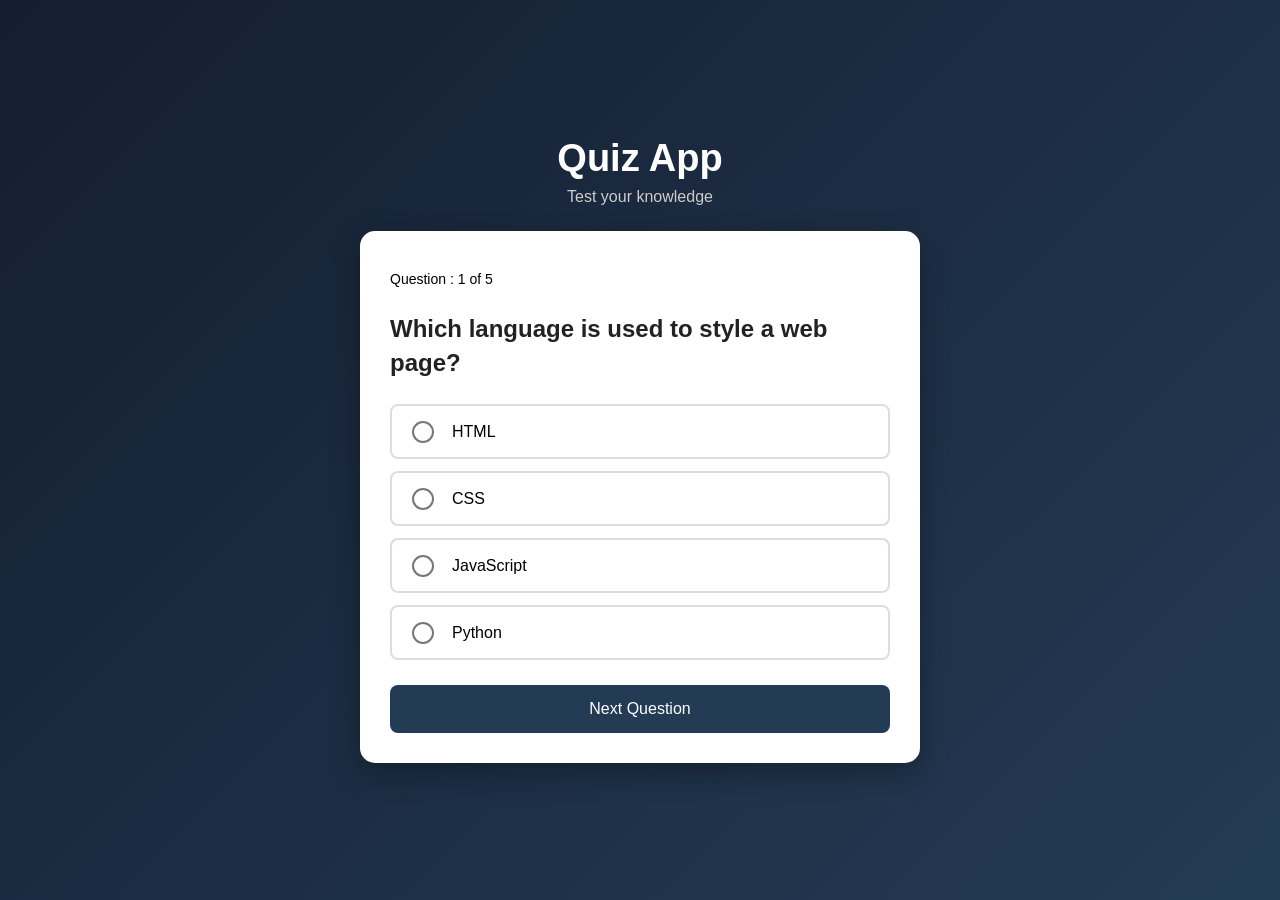
<file: index.html>
<!DOCTYPE html>
<html lang="en">

<head>
    <meta charset="UTF-8">
    <meta name="viewport" content="width=device-width, initial-scale=1.0">
    <title>Quiz App</title>

    <link rel="stylesheet" href="quiz.css">
    <link rel="stylesheet" href="https://cdnjs.cloudflare.com/ajax/libs/font-awesome/6.5.2/css/all.min.css">
</head>

<body>

    <div class="quiz-container">

        <div class="quiz-header">
            <h1>Quiz App</h1>
            <p>Test your knowledge</p>
        </div>

        <div class="quiz-box">

            <div class="question-info">
                <span id="question-count"></span>

            </div>

            <h2 class="question" id="question">
            </h2>

            <div class="options">

                <button class="option" id="option1">

                </button>

                <button class="option" id="option2">

                </button>

                <button class="option" id="option3">

                </button>

                <button class="option" id="option4">

                </button>

            </div>

            <button class="next-btn" id="nextBtn">Next Question</button>

        </div>

    </div>
    <script src="quiz.js"></script>
</body>

</html>
</file>
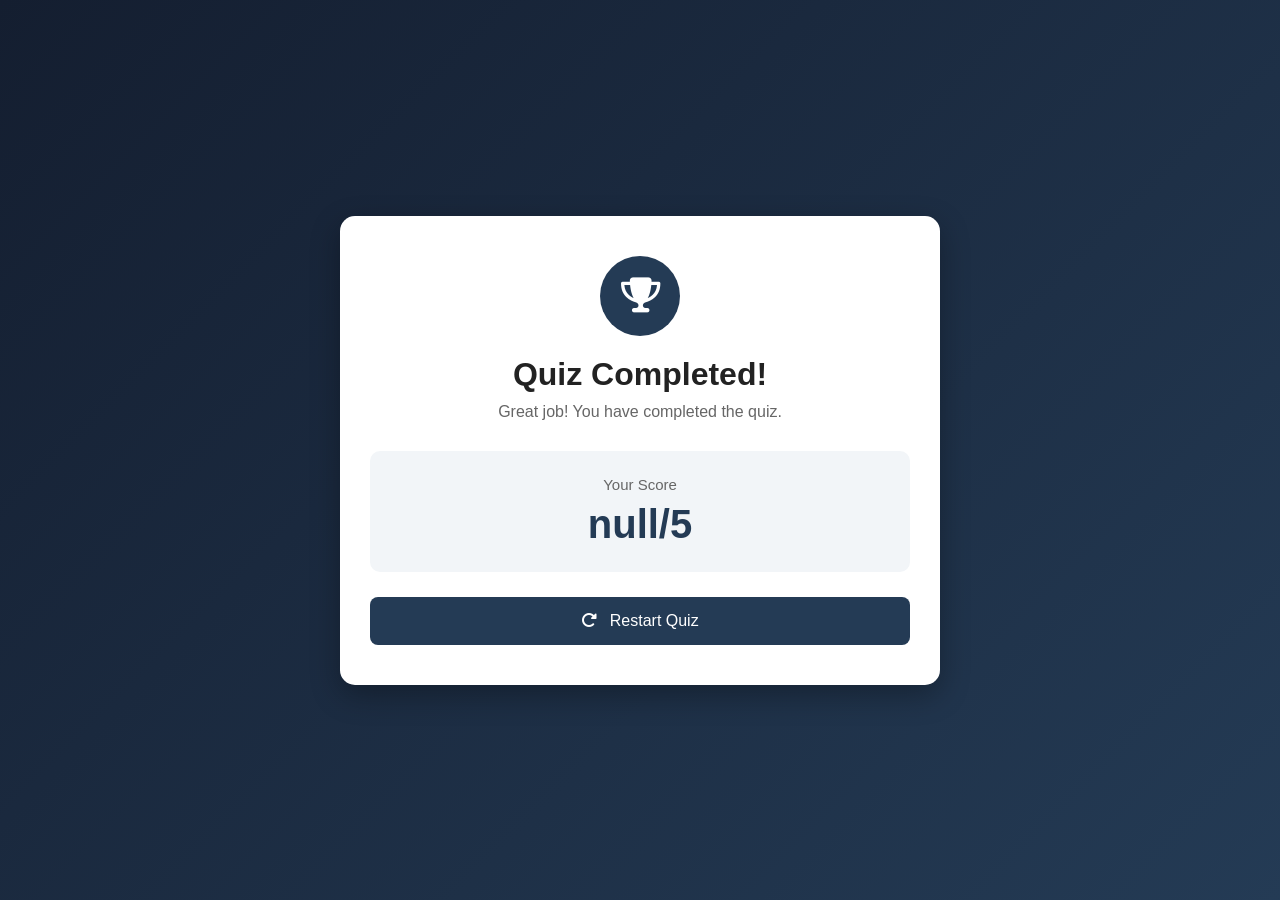
<file: result.html>
<!DOCTYPE html>
<html lang="en">

<head>
    <meta charset="UTF-8">
    <meta name="viewport" content="width=device-width, initial-scale=1.0">
    <title>Quiz Result</title>
    <link rel="stylesheet" href="result.css">
    <link rel="stylesheet" href="https://cdnjs.cloudflare.com/ajax/libs/font-awesome/6.5.2/css/all.min.css">
</head>

<body>
    <div class="result-container">

        <div class="result-icon">
            <i class="fa-solid fa-trophy"></i>
        </div>

        <h1>Quiz Completed!</h1>

        <p class="result-message">Great job! You have completed the quiz.</p>

        <div class="result-score">
            <span id="score">Your Score</span>
            <h2 id="final-score"></h2>
        </div>

        <button class="restart-btn" id="restart-btn">
            <i class="fa-solid fa-rotate-right"></i>
            Restart Quiz
        </button>

    </div>
    <script src="result.js"></script>
</body>

</html>
</file>
<file: quiz.css>
* {
    margin: 0;
    padding: 0;
    box-sizing: border-box;
}

body {
    min-height: 100vh;
    display: flex;
    justify-content: center;
    align-items: center;
    font-family: Arial, sans-serif;
    background: linear-gradient(135deg, #141e30, #243b55);
}

.quiz-container {
    width: 100%;
    max-width: 600px;
    padding: 20px;
}

.quiz-header {
    text-align: center;
    color: white;
    margin-bottom: 25px;
}

.quiz-header h1 {
    font-size: 38px;
    margin-bottom: 8px;
}

.quiz-header p {
    color: #ccc;
    font-size: 16px;
}

.quiz-box {
    background: white;
    padding: 30px;
    border-radius: 15px;
    box-shadow: 0 10px 30px rgba(0, 0, 0, 0.3);
}

.question-info {
    display: flex;
    justify-content: space-between;
    color: #000;
    padding-top: 10px;
    font-size: 14px;
    margin-bottom: 25px;
}

.question {
    font-size: 24px;
    line-height: 1.4;
    margin-bottom: 25px;
    color: #222;
}

.options {
    display: flex;
    flex-direction: column;
    gap: 12px;
}

.option {
    position: relative;
    width: 100%;
    height: 55px;
    padding: 0 20px 0 60px;
    border: 2px solid #ddd;
    border-radius: 8px;
    background: white;
    text-align: left;
    font-size: 16px;
    cursor: pointer;
    transition: 0.3s;
    display: flex;
    align-items: center;
}

.option::before {
    content: "";
    position: absolute;
    left: 20px;
    top: 50%;
    transform: translateY(-50%);
    width: 18px;
    height: 18px;
    border: 2px solid #777;
    border-radius: 50%;
}

.option:hover {
    border-color: #243b55;
    background: #f2f5f8;
}

.next-btn {
    width: 100%;
    margin-top: 25px;
    padding: 15px;
    border: none;
    border-radius: 8px;
    background: #243b55;
    color: white;
    font-size: 16px;
    cursor: pointer;
    transition: 0.3s;
}

.next-btn:hover {
    background: #141e30;
}

.option.selected::before {
    content: "✓";
    display: flex;
    justify-content: center;
    align-items: center;
    background: #243b55;
    border-color: #243b55;
    color: white;
    font-size: 12px;
    font-weight: bold;
  
}


@media (max-width: 500px) {
   

    .quiz-container {
        padding: 10px;
    }

    .quiz-box {
        padding: 20px;
    }

    .quiz-header h1 {
        font-size: 28px;
    }

    .question {
        font-size: 20px;
    }
}
</file>
<file: result.css>
* {
    margin: 0;
    padding: 0;
    box-sizing: border-box;
}

body {
    min-height: 100vh;
    display: flex;
    justify-content: center;
    align-items: center;
    background: linear-gradient(135deg, #141e30, #243b55);
    font-family: Arial, sans-serif;
}

.result-container {
    width: 90%;
    max-width: 600px;
    background: white;
    padding: 40px 30px;
    border-radius: 15px;
    text-align: center;
    box-shadow: 0 10px 30px rgba(0, 0, 0, 0.3);
}

.result-icon {
    width: 80px;
    height: 80px;
    margin: 0 auto 20px;
    border-radius: 50%;
    background: #243b55;
    color: white;
    display: flex;
    justify-content: center;
    align-items: center;
    font-size: 35px;
}

.result-container h1 {
    font-size: 32px;
    color: #222;
    margin-bottom: 10px;
}

.result-message {
    color: #666;
    font-size: 16px;
    margin-bottom: 30px;
}

.result-score {
    background: #f2f5f8;
    padding: 25px;
    border-radius: 10px;
    margin-bottom: 25px;
}

.result-score span {
    color: #666;
    font-size: 15px;
}

.result-score h2 {
    font-size: 40px;
    color: #243b55;
    margin-top: 8px;
}

.restart-btn {
    width: 100%;
    padding: 15px;
    border: none;
    border-radius: 8px;
    background: #243b55;
    color: white;
    font-size: 16px;
    cursor: pointer;
    transition: 0.3s;
}

.restart-btn:hover {
    background: #141e30;
}

.restart-btn i {
    margin-right: 8px;
}

@media (max-width: 768px) {
    body {
        padding: 15px;
 
    }

    .result-container {
        padding: 35px 25px;
    }

    .result-container h1 {
        font-size: 28px;
    }

    .result-icon {
        width: 70px;
        height: 70px;
        font-size: 30px;
    }
}


@media (max-width: 480px) {
    body {
        padding: 12px;
   
    }

    .result-container {
        padding: 30px 20px;
        border-radius: 12px;
    }

    .result-icon {
        width: 65px;
        height: 65px;
        font-size: 28px;
        margin-bottom: 15px;
    }

    .result-container h1 {
        font-size: 24px;
    }

    .result-message {
        font-size: 14px;
        margin-bottom: 25px;
    }

    .result-score {
        padding: 20px;
        margin-bottom: 20px;
    }

    .result-score span {
        font-size: 14px;
    }

    .result-score h2 {
        font-size: 34px;
    }

    .restart-btn {
        padding: 13px;
        font-size: 15px;
    }
}


@media (max-width: 350px) {
    .result-container {
        padding: 25px 15px;
    }

    .result-container h1 {
        font-size: 21px;
    }

    .result-score h2 {
        font-size: 30px;
    }
}
</file>
